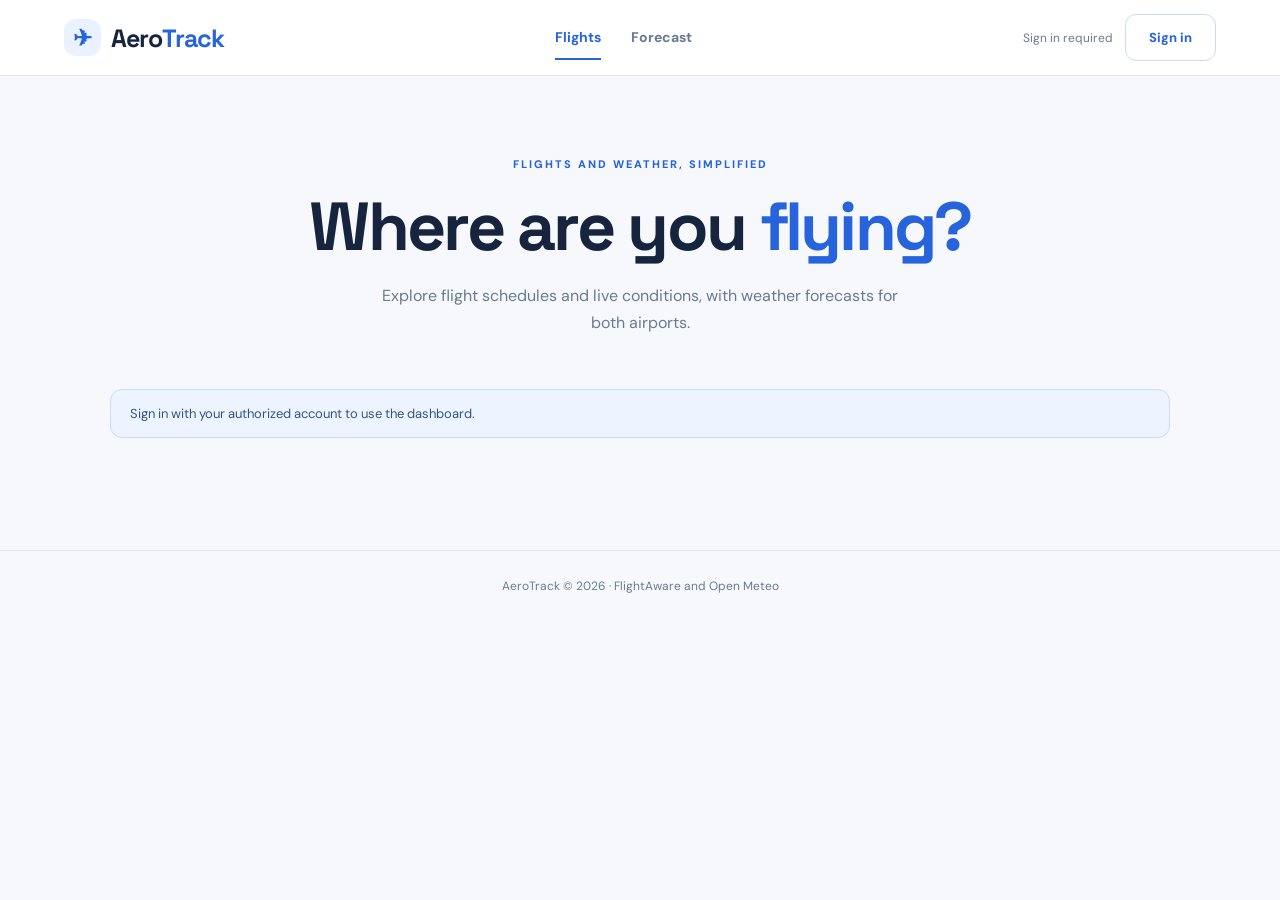
<file: index.html>
<!doctype html>
<html lang="en">
  <head>
    <meta charset="utf-8" />
    <meta name="viewport" content="width=device-width,initial-scale=1" />
    <meta name="theme-color" content="#f6f8fc" />
    <title>AeroTrack | Flights</title>
    <link rel="stylesheet" href="style.css" />
    <script src="config.js" defer></script>
    <script src="auth.js" defer></script>
    <script src="flight_context.js?v=3" defer></script>
    <script src="script.js?v=3" defer></script>
  </head>
  <body>
    <header class="navbar">
      <a href="index.html" class="brand"
        ><span class="brand_icon">✈</span> Aero<span class="brand_blue"
          >Track</span
        ></a
      >
      <nav class="nav_links">
        <a href="index.html" aria-current="page">Flights</a
        ><a id="nav_forecast_link" href="forecast.html">Forecast</a>
      </nav>
      <div class="nav_right">
        <span id="auth_status" class="subtle">Checking access…</span
        ><button id="login_button" class="button_outline hidden" type="button">
          Sign in</button
        ><button id="logout_button" class="button_outline hidden" type="button">
          Sign out
        </button>
      </div>
    </header>
    <main class="container">
      <section class="hero">
        <span class="eyebrow">FLIGHTS AND WEATHER, SIMPLIFIED</span>
        <h1>Where are you <span>flying?</span></h1>
        <p>
          Explore flight schedules and live conditions, with weather forecasts
          for both airports.
        </p>
      </section>
      <div id="auth_notice" class="notice hidden" role="status"></div>
      <div id="app_content" class="hidden">
        <section class="panel search_panel">
          <div class="search_tabs" role="tablist" aria-label="Search method">
            <button
              id="flight_tab"
              class="tab active"
              type="button"
              aria-selected="true"
            >
              Flight number or ID</button
            ><button
              id="route_tab"
              class="tab"
              type="button"
              aria-selected="false"
            >
              Airport route
            </button>
          </div>
          <form id="flight_form" class="form_content">
            <label for="flight_input">Flight identifier</label>
            <div class="search_row">
              <input
                id="flight_input"
                placeholder="e.g. AA100 or AAL100"
                autocomplete="off"
                required
                maxlength="110"
              /><button class="button_primary action_button" type="submit">
                Find flight →
              </button>
            </div>
            <p class="helper">
              Use an airline flight number or an identifier supported by your
              AeroAPI plan.
            </p>
          </form>
          <form id="route_form" class="form_content hidden">
            <div class="route_fields">
              <div>
                <label for="origin_input">From</label
                ><input
                  id="origin_input"
                  placeholder="JFK"
                  maxlength="4"
                  required
                />
              </div>
              <div>
                <label for="destination_input">To</label
                ><input
                  id="destination_input"
                  placeholder="LHR"
                  maxlength="4"
                  required
                />
              </div>
              <button class="button_primary action_button" type="submit">
                Search route →
              </button>
            </div>
            <p class="helper">Use three or four letter airport codes.</p>
          </form>
        </section>
        <div id="error_message" class="error hidden" role="alert"></div>
        <div id="loading" class="loading hidden" role="status">
          <span class="spinner"></span><span id="loading_text">Searching…</span>
        </div>
        <section id="route_results" class="section hidden">
          <div class="section_title">
            <div>
              <span class="eyebrow">ROUTE RESULTS</span>
              <h2 id="route_results_title">Available flights</h2>
            </div>
            <span id="result_count" class="pill"></span>
          </div>
          <div class="filter_row">
            <input
              id="route_filter"
              type="search"
              placeholder="Filter by airline, flight number, status…"
              aria-label="Filter route results"
            /><label class="checkbox_label"
              ><input id="hide_other_flights" type="checkbox" /> Show selected
              flight only</label
            >
          </div>
          <div id="flight_list" class="flight_list"></div>
          <p id="route_filter_note" class="helper"></p>
        </section>
        <section id="results" class="section hidden">
          <div class="section_title">
            <div>
              <span class="eyebrow">FLIGHT DETAILS</span>
              <h2 id="flight_number">Flight</h2>
              <p id="flight_identity" class="helper flight_identity"></p>
            </div>
            <span id="flight_status" class="flight_badge">Unknown</span>
          </div>
          <div class="panel route_card">
            <div class="airport">
              <span class="tiny">DEPARTURE</span
              ><strong id="origin_code" class="airport_code">---</strong
              ><span id="origin_name" class="airport_name">Origin</span
              ><strong id="departure_time" class="flight_time">—</strong>
            </div>
            <div class="route_middle">
              <span class="plane_icon">✈</span>
              <div class="route_line"></div>
              <small>FLIGHT ROUTE</small>
            </div>
            <div class="airport airport_right">
              <span class="tiny">ARRIVAL</span
              ><strong id="destination_code" class="airport_code">---</strong
              ><span id="destination_name" class="airport_name"
                >Destination</span
              ><strong id="arrival_time" class="flight_time">—</strong>
            </div>
          </div>
          <div class="detail_grid">
            <div class="panel stat_card">
              <span class="tiny">DEPARTURE DELAY</span
              ><strong id="departure_delay">—</strong>
            </div>
            <div class="panel stat_card">
              <span class="tiny">ARRIVAL DELAY</span
              ><strong id="arrival_delay">—</strong>
            </div>
            <div class="panel stat_card">
              <span class="tiny">AIRCRAFT</span><strong id="aircraft">—</strong>
            </div>
          </div>
          <div
            id="flight_airport_notice"
            class="notice hidden"
            role="status"
          ></div>
          <div class="section_title weather_title">
            <div>
              <span class="eyebrow">CURRENT CONDITIONS</span>
              <h2>Airport weather</h2>
            </div>
            <a
              id="flight_forecast_link"
              href="forecast.html"
              class="button_outline link_button"
              >Forecast for this flight ↗</a
            >
          </div>
          <div class="weather_grid">
            <article class="panel weather_card">
              <span class="tiny"
                >DEPARTURE AIRPORT
                <span id="origin_weather_icon" class="weather_icon"
                  >☀</span
                ></span
              >
              <h3 id="origin_weather_code">—</h3>
              <strong class="temperature" id="origin_temp">—</strong>
              <p id="origin_condition">Weather unavailable</p>
              <small id="origin_wind">—</small>
            </article>
            <article class="panel weather_card">
              <span class="tiny"
                >ARRIVAL AIRPORT
                <span id="destination_weather_icon" class="weather_icon"
                  >☀</span
                ></span
              >
              <h3 id="destination_weather_code">—</h3>
              <strong class="temperature" id="destination_temp">—</strong>
              <p id="destination_condition">Weather unavailable</p>
              <small id="destination_wind">—</small>
            </article>
          </div>
          <div class="section_title weather_title">
            <div>
              <span class="eyebrow">AT YOUR TRAVEL TIME</span>
              <h2>Flight time forecast</h2>
            </div>
          </div>
          <div class="weather_grid">
            <article class="panel weather_card">
              <span class="tiny"
                >DEPARTURE FORECAST
                <span id="origin_forecast_icon" class="weather_icon"
                  >🌤</span
                ></span
              >
              <h3 id="origin_forecast_code">—</h3>
              <span id="origin_forecast_time" class="helper">—</span
              ><strong class="temperature" id="origin_forecast_temp">—</strong>
              <p id="origin_forecast_condition">—</p>
              <small id="origin_forecast_details">—</small>
            </article>
            <article class="panel weather_card">
              <span class="tiny"
                >ARRIVAL FORECAST
                <span id="destination_forecast_icon" class="weather_icon"
                  >🌤</span
                ></span
              >
              <h3 id="destination_forecast_code">—</h3>
              <span id="destination_forecast_time" class="helper">—</span
              ><strong class="temperature" id="destination_forecast_temp"
                >—</strong
              >
              <p id="destination_forecast_condition">—</p>
              <small id="destination_forecast_details">—</small>
            </article>
          </div>
        </section>
      </div>
    </main>
    <footer>AeroTrack © 2026 · FlightAware and Open Meteo</footer>
  </body>
</html>
</file>
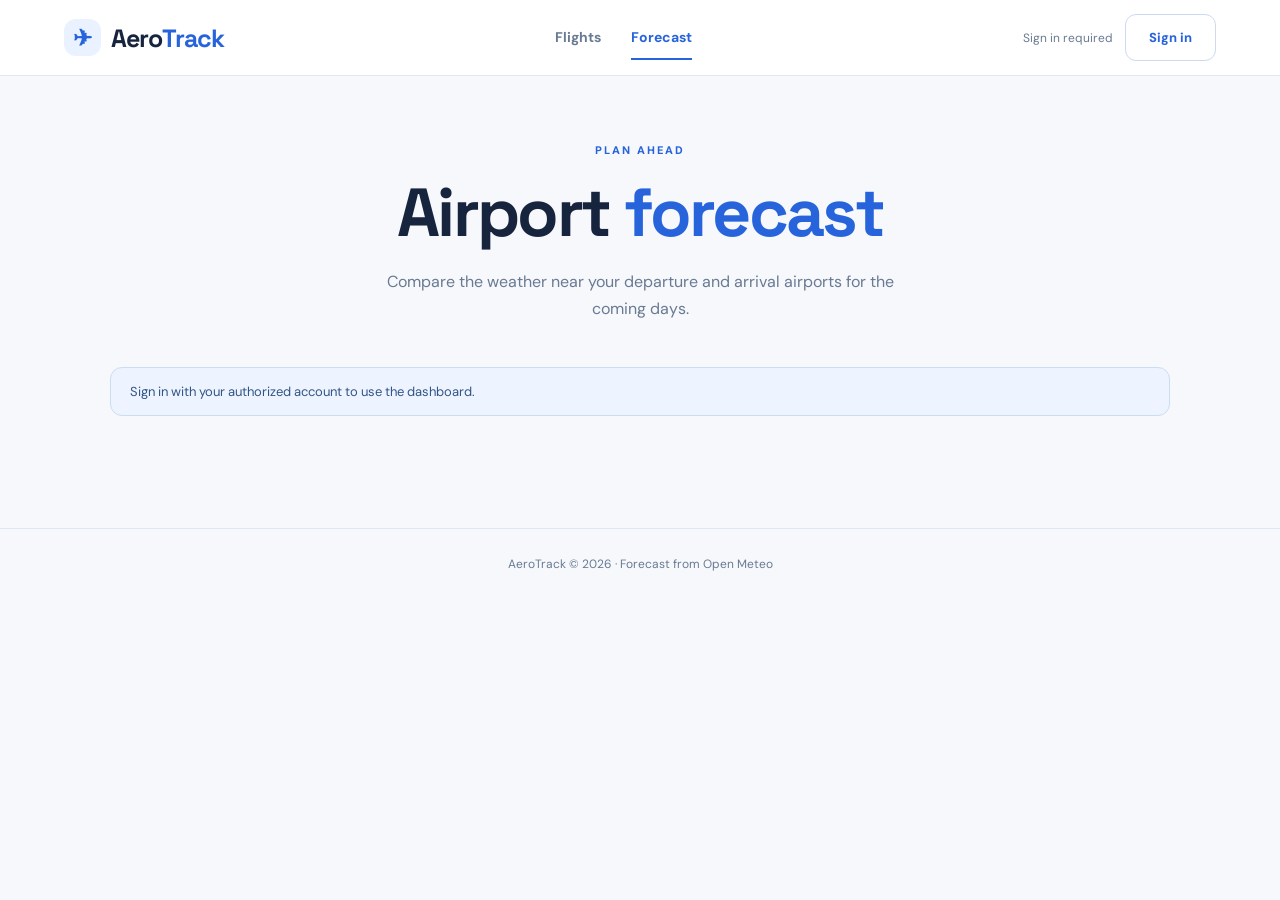
<file: forecast.html>
<!doctype html>
<html lang="en">
  <head>
    <meta charset="utf-8" />
    <meta name="viewport" content="width=device-width,initial-scale=1" />
    <meta name="theme-color" content="#f6f8fc" />
    <title>AeroTrack | Forecast</title>
    <link rel="stylesheet" href="style.css" />
    <script src="config.js" defer></script>
    <script src="auth.js" defer></script>
    <script src="flight_context.js?v=3" defer></script>
    <script src="forecast.js?v=3" defer></script>
  </head>
  <body>
    <header class="navbar">
      <a href="index.html" class="brand"
        ><span class="brand_icon">✈</span> Aero<span class="brand_blue"
          >Track</span
        ></a
      >
      <nav class="nav_links">
        <a href="index.html">Flights</a
        ><a id="nav_forecast_link" href="forecast.html" aria-current="page"
          >Forecast</a
        >
      </nav>
      <div class="nav_right">
        <span id="auth_status" class="subtle">Checking access…</span
        ><button id="login_button" class="button_outline hidden" type="button">
          Sign in</button
        ><button id="logout_button" class="button_outline hidden" type="button">
          Sign out
        </button>
      </div>
    </header>
    <main class="container">
      <section class="hero hero_short">
        <span class="eyebrow">PLAN AHEAD</span>
        <h1>Airport <span>forecast</span></h1>
        <p>
          Compare the weather near your departure and arrival airports for the
          coming days.
        </p>
      </section>
      <div id="auth_notice" class="notice hidden"></div>
      <div id="app_content" class="hidden">
        <section
          id="flight_context_panel"
          class="panel flight_context_panel hidden"
          aria-label="Selected flight"
        >
          <div class="flight_context_header">
            <div>
              <span class="eyebrow">FORECAST FOR SELECTED FLIGHT</span>
              <h2 id="forecast_flight_number">—</h2>
            </div>
            <span id="forecast_flight_status" class="flight_badge">—</span>
          </div>
          <p id="forecast_flight_id" class="helper"></p>
          <p id="forecast_flight_date" class="helper"></p>
          <p id="forecast_route" class="context_route"></p>
          <p id="flight_override_notice" class="notice hidden"></p>
          <a
            id="back_to_flight"
            href="index.html"
            class="button_outline link_button"
            >Back to flight search</a
          >
        </section>
        <section
          id="flight_time_panel"
          class="panel flight_time_panel hidden"
          aria-label="Flight time forecast"
        >
          <span class="eyebrow">FLIGHT TIME FORECAST</span>
          <p class="helper">
            Hourly prediction for the departure and arrival time returned by
            your flight API. It can differ from daily highs and lows below.
          </p>
          <div id="flight_time_cards" class="flight_time_grid"></div>
        </section>
        <section class="panel search_panel">
          <div class="route_fields forecast_fields">
            <div>
              <label for="origin_input">Departure airport or city</label
              ><input id="origin_input" placeholder="e.g. JFK or New York" />
              <div
                id="origin_airport_choice_box"
                class="airport_choice_box hidden"
              >
                <label for="origin_airport_choice"
                  >Select a specific airport</label
                ><select id="origin_airport_choice"></select>
              </div>
            </div>
            <div>
              <label for="destination_input">Arrival airport or city</label
              ><input id="destination_input" placeholder="e.g. LHR or London" />
              <div
                id="destination_airport_choice_box"
                class="airport_choice_box hidden"
              >
                <label for="destination_airport_choice"
                  >Select a specific airport</label
                ><select id="destination_airport_choice"></select>
              </div>
            </div>
            <button id="forecast_search" class="button_primary" type="button">
              Get forecast →
            </button>
          </div>
          <div class="forecast_controls">
            <span class="helper">Forecast length</span>
            <div class="segmented">
              <button id="three_days" type="button">3 days</button
              ><button id="five_days" class="active" type="button">
                5 days
              </button>
            </div>
          </div>
          <p class="helper">
            Specific airport codes use airport reference coordinates where
            available. Metropolitan codes like NYC require you to choose an
            airport. City forecasts are labeled as approximations.
          </p>
        </section>
        <div id="forecast_error" class="error hidden" role="alert"></div>
        <div id="forecast_loading" class="loading hidden">
          <span class="spinner"></span>Retrieving forecast…
        </div>
        <div id="forecast_results" class="forecast_results"></div>
      </div>
    </main>
    <footer>AeroTrack © 2026 · Forecast from Open Meteo</footer>
  </body>
</html>
</file>
<file: style.css>
@import url("https://fonts.googleapis.com/css2?family=DM+Sans:wght@400;500;600;700;800&family=Space+Grotesk:wght@400;500;600;700&display=swap");
:root {
  --background: #f6f8fc;
  --surface: #fff;
  --surface_alt: #f0f5fd;
  --border: #e0e7f1;
  --text: #17243e;
  --muted: #697a92;
  --blue: #2764dc;
  --blue_dark: #184ab2;
  --green: #167e63;
  --shadow: 0 12px 38px rgba(44, 76, 118, 0.06);
}
* {
  box-sizing: border-box;
}
html {
  scroll-behavior: smooth;
}
body {
  margin: 0;
  min-height: 100vh;
  background: var(--background);
  color: var(--text);
  font-family: "DM Sans", sans-serif;
}
.hidden {
  display: none !important;
}
button,
input {
  font: inherit;
}
button {
  cursor: pointer;
}
a {
  color: inherit;
  text-decoration: none;
}
.navbar {
  min-height: 76px;
  padding: 14px max(5%, calc((100% - 1160px) / 2));
  background: #fff;
  border-bottom: 1px solid var(--border);
  display: flex;
  align-items: center;
  justify-content: space-between;
  gap: 22px;
}
.brand {
  font:
    700 25px "Space Grotesk",
    sans-serif;
  display: flex;
  align-items: center;
  white-space: nowrap;
  letter-spacing: -0.9px;
}
.brand_icon {
  display: inline-grid;
  place-items: center;
  width: 37px;
  height: 37px;
  border-radius: 12px;
  margin-right: 10px;
  background: #eaf1ff;
  color: var(--blue);
  font-size: 23px;
}
.brand_blue {
  color: var(--blue);
}
.nav_links {
  display: flex;
  gap: 30px;
  margin: auto;
}
.nav_links a {
  font-weight: 700;
  color: var(--muted);
  font-size: 14px;
  padding: 12px 0;
}
.nav_links a[aria-current] {
  color: var(--blue);
  border-bottom: 2px solid var(--blue);
}
.nav_right {
  display: flex;
  align-items: center;
  gap: 12px;
}
.subtle {
  font-size: 12px;
  color: var(--muted);
  white-space: nowrap;
}
.container {
  width: min(1060px, 92%);
  margin: auto;
  padding-bottom: 90px;
}
.hero {
  text-align: center;
  padding: 76px 0 43px;
}
.hero_short {
  padding: 62px 0 35px;
}
.eyebrow {
  font-size: 11px;
  letter-spacing: 2px;
  font-weight: 800;
  color: var(--blue);
}
h1,
h2,
h3 {
  font-family: "Space Grotesk", sans-serif;
}
h1 {
  font-size: clamp(42px, 6vw, 68px);
  letter-spacing: -2.7px;
  line-height: 1.1;
  margin: 17px 0;
}
h1 span {
  color: var(--blue);
}
.hero p {
  color: var(--muted);
  line-height: 1.7;
  max-width: 530px;
  margin: 0 auto;
}
.panel {
  background: var(--surface);
  border: 1px solid var(--border);
  border-radius: 20px;
  box-shadow: var(--shadow);
}
.search_panel {
  padding: 28px 30px;
}
.search_tabs {
  display: flex;
  gap: 6px;
  padding: 5px;
  background: #f1f5fb;
  border-radius: 13px;
  margin-bottom: 26px;
  width: max-content;
  max-width: 100%;
}
.tab {
  border: 0;
  background: transparent;
  color: var(--muted);
  padding: 12px 23px;
  border-radius: 10px;
  font-weight: 700;
}
.tab.active,
.tab:hover {
  background: white;
  color: var(--blue);
  box-shadow: 0 3px 14px rgba(35, 64, 102, 0.08);
}
.form_content label,
.forecast_fields label {
  display: block;
  font-size: 11px;
  font-weight: 800;
  letter-spacing: 1.15px;
  text-transform: uppercase;
  color: var(--muted);
  margin-bottom: 10px;
}
.search_row {
  display: flex;
  gap: 12px;
}
.search_row input {
  flex: 1;
  min-width: 0;
}
.route_fields {
  display: grid;
  grid-template-columns: 1fr 1fr auto;
  align-items: end;
  gap: 14px;
}
input:not([type="checkbox"]) {
  width: 100%;
  padding: 15px 17px;
  background: #fff;
  border: 1px solid #cfdaea;
  border-radius: 11px;
  color: var(--text);
  outline: none;
  min-width: 0;
}
input:focus {
  border-color: var(--blue);
  box-shadow: 0 0 0 3px #dce9ff;
}
input::placeholder {
  color: #a1aec1;
}
.button_primary,
.button_outline {
  display: inline-flex;
  justify-content: center;
  align-items: center;
  border-radius: 11px;
  padding: 14px 23px;
  font-weight: 800;
  font-size: 13px;
  transition: 0.2s;
  white-space: nowrap;
}
.button_primary {
  background: var(--blue);
  color: #fff;
  border: 1px solid var(--blue);
}
.button_primary:hover {
  background: var(--blue_dark);
}
.button_outline {
  border: 1px solid #ccdbf2;
  background: #fff;
  color: var(--blue);
}
.button_outline:hover {
  background: #edf4ff;
}
button:disabled {
  opacity: 0.5;
  cursor: wait;
}
.helper {
  font-size: 12px;
  line-height: 1.6;
  color: var(--muted);
  margin: 12px 0 0;
}
.section {
  margin-top: 50px;
}
.section_title {
  display: flex;
  align-items: center;
  justify-content: space-between;
  gap: 15px;
  margin-bottom: 19px;
}
h2 {
  font-size: 27px;
  letter-spacing: -0.8px;
  margin: 7px 0 0;
}
.pill,
.flight_badge {
  padding: 8px 14px;
  border-radius: 30px;
  font-size: 12px;
  font-weight: 800;
  border: 1px solid #bfe8dc;
  background: #e9faf4;
  color: var(--green);
  white-space: nowrap;
}
.flight_badge.delayed {
  background: #fff4df;
  border-color: #f6d8a3;
  color: #97611c;
}
.flight_badge.cancelled {
  background: #fff0f1;
  border-color: #f1c7cc;
  color: #ba4451;
}
.flight_badge.airborne {
  background: #ecf3ff;
  border-color: #cedefd;
  color: var(--blue);
}
.route_card {
  padding: 40px;
  display: flex;
  gap: 25px;
  align-items: center;
  justify-content: space-between;
  background: linear-gradient(125deg, #fff, #f3f8ff);
}
.airport {
  display: flex;
  flex-direction: column;
  flex: 1;
  min-width: 0;
}
.airport_right {
  text-align: right;
  align-items: flex-end;
}
.tiny {
  color: var(--muted);
  font-size: 11px;
  letter-spacing: 1.05px;
  font-weight: 800;
}
.airport_code {
  font:
    700 clamp(43px, 6vw, 64px) "Space Grotesk",
    sans-serif;
  letter-spacing: -2px;
  margin: 12px 0 4px;
}
.airport_name {
  font-size: 13px;
  color: var(--muted);
  overflow-wrap: anywhere;
}
.flight_time {
  font-size: 14px;
  color: var(--blue);
  margin-top: 22px;
}
.route_middle {
  text-align: center;
  flex: 1;
  color: var(--blue);
}
.plane_icon {
  font-size: 32px;
}
.route_line {
  height: 2px;
  background: linear-gradient(90deg, transparent, #b5c9f2, transparent);
  margin: 13px 0;
}
.route_middle small {
  font-size: 10px;
  letter-spacing: 1px;
  color: var(--muted);
}
.detail_grid {
  display: grid;
  grid-template-columns: repeat(3, 1fr);
  gap: 15px;
  margin-top: 15px;
}
.stat_card {
  padding: 25px;
  display: flex;
  flex-direction: column;
  gap: 13px;
  min-height: 108px;
}
.stat_card strong {
  font:
    700 22px "Space Grotesk",
    sans-serif;
}
.weather_title {
  margin-top: 50px;
}
.weather_grid {
  display: grid;
  grid-template-columns: repeat(2, 1fr);
  gap: 16px;
}
.weather_card {
  padding: 27px 30px;
}
.weather_card h3 {
  font-size: 25px;
  margin: 23px 0 5px;
}
.weather_icon {
  float: right;
  font-size: 24px;
}
.temperature {
  display: block;
  font:
    700 47px "Space Grotesk",
    sans-serif;
  margin-top: 12px;
}
.weather_card p {
  color: var(--muted);
  font-size: 14px;
}
.weather_card small {
  color: var(--blue);
  line-height: 1.8;
}
.flight_list {
  display: grid;
  gap: 12px;
}
.list_card {
  padding: 21px 25px;
  display: flex;
  align-items: center;
  justify-content: space-between;
  gap: 20px;
  background: #fff;
  border: 1px solid var(--border);
  border-radius: 16px;
}
.list_card:hover {
  border-color: #9cb9e7;
}
.list_flight {
  font:
    700 21px "Space Grotesk",
    sans-serif;
}
.list_route {
  font-size: 14px;
  color: var(--blue);
  font-weight: 700;
  margin: 8px 0;
}
.list_meta {
  font-size: 12px;
  color: var(--muted);
  line-height: 1.7;
}
.list_action {
  padding: 12px 18px;
  background: #eaf2ff;
  border: 1px solid #d1e1ff;
  color: var(--blue);
  border-radius: 10px;
  font-weight: 800;
}
.list_action:hover {
  background: #dceaff;
}
.filter_row {
  display: flex;
  align-items: center;
  gap: 16px;
  margin-bottom: 16px;
}
.filter_row > input {
  flex: 1;
}
.checkbox_label {
  display: flex;
  align-items: center;
  gap: 8px;
  color: var(--muted);
  font-size: 12px;
  white-space: nowrap;
}
.checkbox_label input {
  accent-color: var(--blue);
}
.empty_state {
  padding: 35px;
  text-align: center;
  border: 1px dashed var(--border);
  border-radius: 15px;
  color: var(--muted);
}
.error {
  padding: 16px 19px;
  margin-top: 19px;
  background: #fff0f2;
  border: 1px solid #f2bcc5;
  color: #a73448;
  border-radius: 12px;
  font-size: 13px;
}
.notice {
  padding: 15px 19px;
  margin: 10px 0 22px;
  border: 1px solid #cbdcf4;
  background: #edf4ff;
  color: #315586;
  border-radius: 12px;
  font-size: 13px;
}
.loading {
  display: flex;
  align-items: center;
  justify-content: center;
  gap: 12px;
  color: var(--muted);
  margin: 32px;
}
.spinner {
  width: 23px;
  height: 23px;
  border: 3px solid #d6e2f4;
  border-top-color: var(--blue);
  border-radius: 50%;
  animation: spin 0.7s linear infinite;
}
@keyframes spin {
  to {
    transform: rotate(360deg);
  }
}
.forecast_fields {
  grid-template-columns: 1fr 1fr auto;
}
.forecast_controls {
  display: flex;
  align-items: center;
  gap: 13px;
  margin-top: 20px;
}
.segmented {
  display: flex;
  padding: 4px;
  border-radius: 11px;
  background: #edf2f9;
}
.segmented button {
  border: 0;
  padding: 9px 16px;
  background: transparent;
  border-radius: 9px;
  color: var(--muted);
  font-weight: 800;
  font-size: 12px;
}
.segmented button.active {
  background: #fff;
  box-shadow: 0 2px 9px #dbe3ee;
  color: var(--blue);
}
.forecast_location {
  margin-top: 44px;
}
.forecast_cards {
  display: grid;
  grid-template-columns: repeat(5, minmax(0, 1fr));
  gap: 12px;
}
.daily_card {
  padding: 21px 15px;
  display: flex;
  flex-direction: column;
  gap: 10px;
}
.daily_icon {
  font-size: 32px;
  margin-top: 6px;
}
.daily_temp {
  font:
    700 21px "Space Grotesk",
    sans-serif;
}
.daily_desc {
  font-size: 13px;
  color: var(--text);
  min-height: 34px;
  margin: 0;
}
.daily_card small {
  font-size: 11px;
  color: var(--muted);
}
footer {
  border-top: 1px solid var(--border);
  padding: 27px 5%;
  text-align: center;
  font-size: 12px;
  color: var(--muted);
}
@media (max-width: 790px) {
  .navbar {
    flex-wrap: wrap;
  }
  .nav_links {
    order: 3;
    width: 100%;
    margin: 0;
    justify-content: center;
  }
  .route_fields,
  .forecast_fields {
    grid-template-columns: 1fr 1fr;
  }
  .route_fields > .button_primary {
    grid-column: 1/-1;
  }
  .forecast_cards {
    grid-template-columns: repeat(3, minmax(0, 1fr));
  }
  .filter_row {
    flex-direction: column;
    align-items: stretch;
  }
}
@media (max-width: 560px) {
  .container {
    width: 92%;
  }
  .hero {
    padding: 49px 0 30px;
  }
  h1 {
    letter-spacing: -1.5px;
  }
  .search_panel {
    padding: 20px;
  }
  .search_tabs {
    width: 100%;
  }
  .tab {
    flex: 1;
    padding: 12px 8px;
    font-size: 12px;
  }
  .search_row,
  .filter_row {
    flex-direction: column;
  }
  .route_fields,
  .forecast_fields {
    grid-template-columns: 1fr;
  }
  .route_card {
    padding: 25px 16px;
    gap: 9px;
  }
  .route_middle small {
    display: none;
  }
  .airport_code {
    font-size: 39px;
  }
  .airport_name {
    font-size: 11px;
  }
  .detail_grid,
  .weather_grid {
    grid-template-columns: 1fr;
  }
  .forecast_cards {
    grid-template-columns: repeat(2, minmax(0, 1fr));
  }
  .section_title {
    align-items: flex-start;
    flex-direction: column;
  }
  .nav_right {
    margin-left: auto;
  }
  .subtle {
    display: none;
  }
}

/* Flight-specific forecast context and airport picker */
.flight_identity {
  overflow-wrap: anywhere;
  margin: 7px 0 0;
}
.flight_context_panel {
  padding: 26px 30px;
  margin-bottom: 20px;
  border-color: #c6d8f5;
  background: #fafdff;
}
.flight_context_header {
  display: flex;
  align-items: center;
  justify-content: space-between;
  gap: 15px;
}
.flight_context_header h2 {
  margin-top: 5px;
}
.flight_context_panel .link_button {
  margin-top: 16px;
}
.flight_context_panel .helper {
  overflow-wrap: anywhere;
}
.context_route {
  font:
    700 20px "Space Grotesk",
    sans-serif;
  color: var(--blue);
  margin: 18px 0 3px;
}
.flight_time_panel {
  padding: 24px 30px;
  margin-bottom: 20px;
}
.flight_time_grid {
  display: grid;
  grid-template-columns: repeat(2, minmax(0, 1fr));
  gap: 14px;
  margin-top: 16px;
}
.flight_time_card {
  border: 1px solid var(--border);
  border-radius: 12px;
  padding: 17px;
  background: var(--surface_alt);
  display: flex;
  flex-direction: column;
  gap: 6px;
}
.flight_time_card strong {
  font-size: 19px;
}
.flight_time_card small {
  color: var(--muted);
}
.airport_choice_box {
  margin-top: 12px;
  padding: 12px;
  background: #fff6e7;
  border: 1px solid #f0d5a7;
  border-radius: 10px;
}
.airport_choice_box label {
  color: #75551b !important;
  font-size: 11px !important;
  letter-spacing: 0 !important;
}
.airport_choice_box select {
  width: 100%;
  padding: 10px;
  border: 1px solid #d7b67d;
  border-radius: 8px;
  background: white;
  color: var(--text);
}
@media (max-width: 560px) {
  .flight_time_grid {
    grid-template-columns: 1fr;
  }
  .flight_context_header {
    align-items: flex-start;
    flex-direction: column;
  }
  .flight_context_panel,
  .flight_time_panel {
    padding: 20px;
  }
}
</file>
